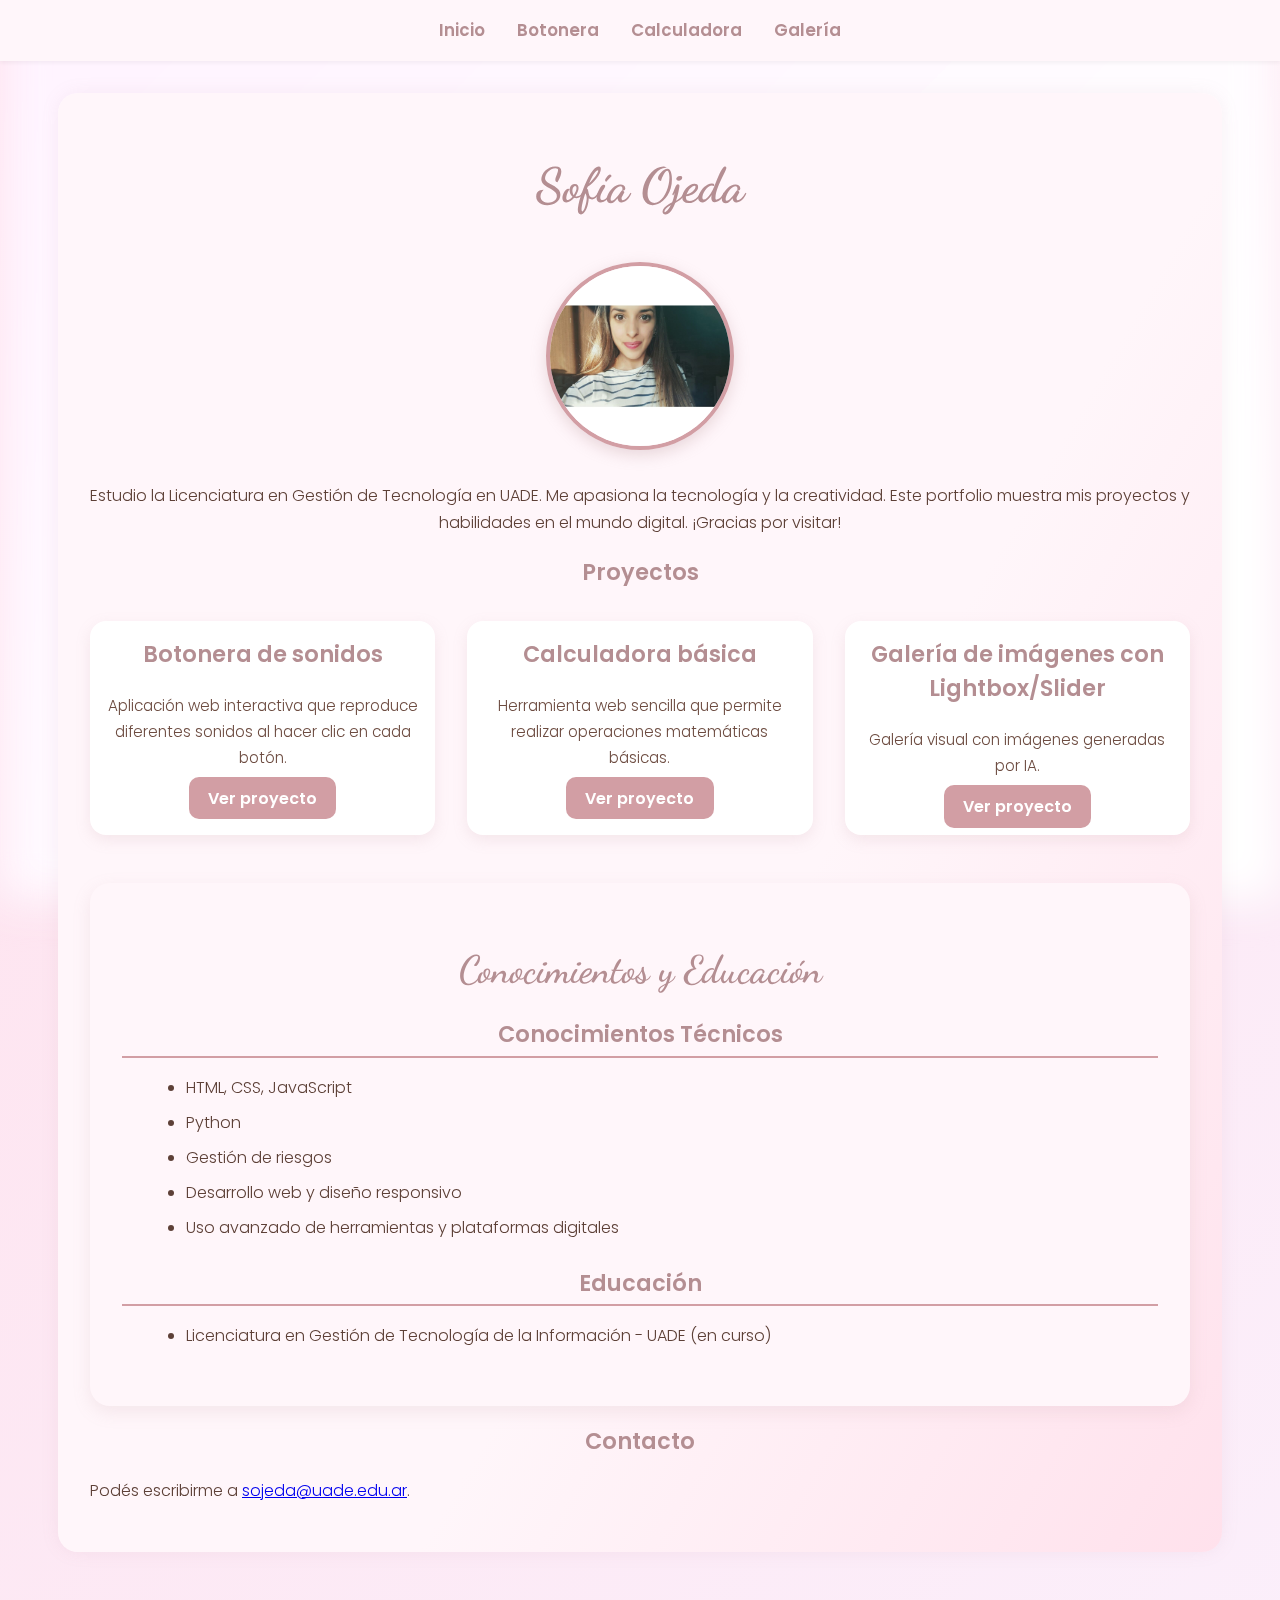
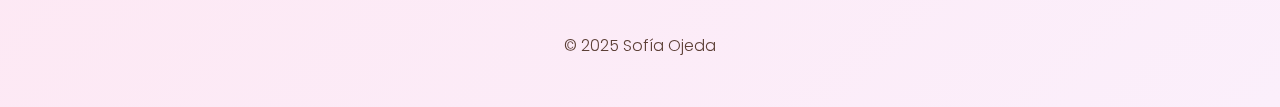
<file: index.html>
<!DOCTYPE html>
<html lang="es">
<head>
  <meta charset="UTF-8" />
  <meta name="viewport" content="width=device-width, initial-scale=1" />
  <title>Portfolio - Sofía Ojeda</title>
  <link rel="icon" type="image/x-icon" href="IMAGENES/corazon.png">
  <link rel="stylesheet" href="estilo.css" />
  <link href="https://fonts.googleapis.com/css2?family=Poppins:wght@300;600&display=swap" rel="stylesheet" />
</head>
<body>

<header>
  <nav>
    <ul>
      <li><a href="index.html">Inicio</a></li>
      <li><a href="botonera.html">Botonera</a></li>
      <li><a href="calculadora.html">Calculadora</a></li>
      <li><a href="galeria.html">Galería</a></li>
    </ul>
  </nav>
</header>

<main>
  <h1>Sofía Ojeda</h1>

  <section class="about-me">
  <div class="foto-container">
    <img src="IMAGENES/SOFIAIMG.jpg" alt="Foto de Sofía Ojeda" />
  </div>
  <p class="descripcion-perfil">
    Estudio la Licenciatura en Gestión de Tecnología en UADE. Me apasiona la tecnología y la creatividad. Este portfolio muestra mis proyectos y habilidades en el mundo digital. ¡Gracias por visitar!
  </p>
</section>

  <section id="projects">
    <h2>Proyectos</h2>
    <div class="projects-grid">

      <article class="project-card">
        <h3>Botonera de sonidos</h3>
        <p>Aplicación web interactiva que reproduce diferentes sonidos al hacer clic en cada botón.</p>
        <a href="botonera.html" class="btn-view">Ver proyecto</a>
      </article>

      <article class="project-card">
  <h3>Calculadora básica</h3>
  <p>Herramienta web sencilla que permite realizar operaciones matemáticas básicas.</p>
  <a href="calculadora.html" class="btn-view" target="_blank" rel="noopener noreferrer">Ver proyecto</a>
    </article>

    <article class="project-card">
  <h3>Galería de imágenes con Lightbox/Slider</h3>
  <p>Galería visual con imágenes generadas por IA.</p>
  <a href="galeria.html" class="btn-view" target="_blank" rel="noopener noreferrer">Ver proyecto</a>
</article>



    </div>
  </section>
  <section class="educacion-conocimientos">
  <h2>Conocimientos y Educación</h2>
  
  <div class="conocimientos">
    <h3>Conocimientos Técnicos</h3>
    <ul>
      <li>HTML, CSS, JavaScript</li>
      <li>Python</li>
      <li>Gestión de riesgos</li>
      <li>Desarrollo web y diseño responsivo</li>
      <li>Uso avanzado de herramientas y plataformas digitales</li>
    </ul>
  </div>
  
  <div class="educacion">
    <h3>Educación</h3>
    <ul>
      <li>Licenciatura en Gestión de Tecnología de la Información - UADE (en curso)</li>
    </ul>
  </div>
</section>


  <section id="contact">
    <h2>Contacto</h2>
    <p>Podés escribirme a <a href="mailto:sojeda@uade.edu.ar">sojeda@uade.edu.ar</a>.</p>
  </section>
</main>

<footer>
  <p>© 2025 Sofía Ojeda</p>
</footer>

</body>
</html>
</file>
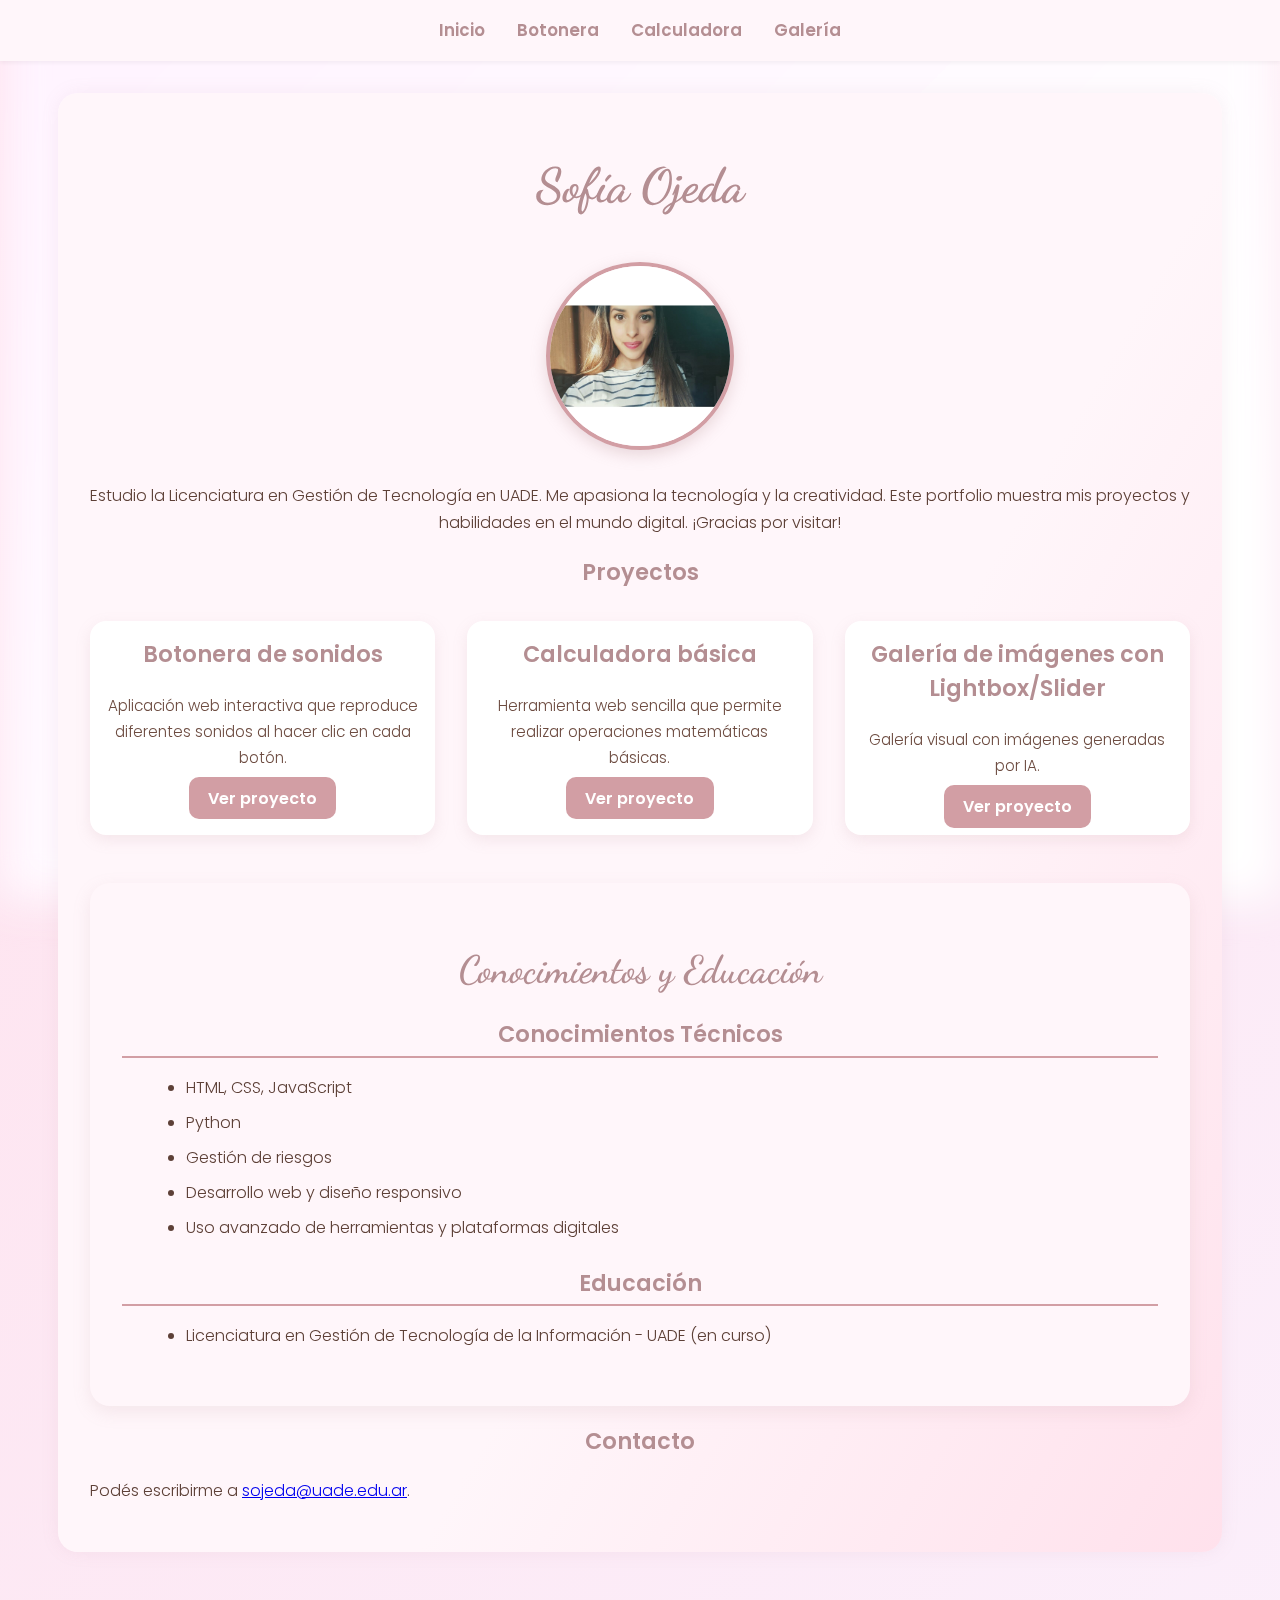
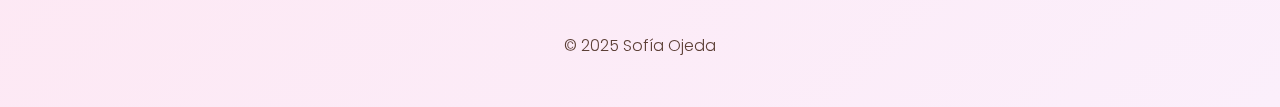
<file: Portafolio.html>
<!DOCTYPE html>
<html lang="es">
<head>
  <meta charset="UTF-8" />
  <meta name="viewport" content="width=device-width, initial-scale=1" />
  <title>Portfolio - Sofía Ojeda</title>
  <link rel="icon" type="image/x-icon" href="IMAGENES/corazon.png">
  <link rel="stylesheet" href="estilo.css" />
  <link href="https://fonts.googleapis.com/css2?family=Poppins:wght@300;600&display=swap" rel="stylesheet" />
</head>
<body>

<header>
  <nav>
    <ul>
      <li><a href="Portafolio.html">Inicio</a></li>
      <li><a href="botonera.html">Botonera</a></li>
      <li><a href="calculadora.html">Calculadora</a></li>
      <li><a href="galeria.html">Galería</a></li>
    </ul>
  </nav>
</header>

<main>
  <h1>Sofía Ojeda</h1>

  <section class="about-me">
  <div class="foto-container">
    <img src="IMAGENES/SOFIAIMG.jpg" alt="Foto de Sofía Ojeda" />
  </div>
  <p class="descripcion-perfil">
    Estudio la Licenciatura en Gestión de Tecnología en UADE. Me apasiona la tecnología y la creatividad. Este portfolio muestra mis proyectos y habilidades en el mundo digital. ¡Gracias por visitar!
  </p>
</section>

  <section id="projects">
    <h2>Proyectos</h2>
    <div class="projects-grid">

      <article class="project-card">
        <h3>Botonera de sonidos</h3>
        <p>Aplicación web interactiva que reproduce diferentes sonidos al hacer clic en cada botón.</p>
        <a href="botonera.html" class="btn-view">Ver proyecto</a>
      </article>

      <article class="project-card">
  <h3>Calculadora básica</h3>
  <p>Herramienta web sencilla que permite realizar operaciones matemáticas básicas.</p>
  <a href="calculadora.html" class="btn-view" target="_blank" rel="noopener noreferrer">Ver proyecto</a>
    </article>

    <article class="project-card">
  <h3>Galería de imágenes con Lightbox/Slider</h3>
  <p>Galería visual con imágenes generadas por IA.</p>
  <a href="galeria.html" class="btn-view" target="_blank" rel="noopener noreferrer">Ver proyecto</a>
</article>



    </div>
  </section>
  <section class="educacion-conocimientos">
  <h2>Conocimientos y Educación</h2>
  
  <div class="conocimientos">
    <h3>Conocimientos Técnicos</h3>
    <ul>
      <li>HTML, CSS, JavaScript</li>
      <li>Python</li>
      <li>Gestión de riesgos</li>
      <li>Desarrollo web y diseño responsivo</li>
      <li>Uso avanzado de herramientas y plataformas digitales</li>
    </ul>
  </div>
  
  <div class="educacion">
    <h3>Educación</h3>
    <ul>
      <li>Licenciatura en Gestión de Tecnología de la Información - UADE (en curso)</li>
    </ul>
  </div>
</section>


  <section id="contact">
    <h2>Contacto</h2>
    <p>Podés escribirme a <a href="mailto:sojeda@uade.edu.ar">sojeda@uade.edu.ar</a>.</p>
  </section>
</main>

<footer>
  <p>© 2025 Sofía Ojeda</p>
</footer>

</body>
</html>
</file>
<file: estilo.css>
@import url('https://fonts.googleapis.com/css2?family=Dancing+Script:wght@600&family=Poppins:wght@300;500;700&display=swap');

body {
  margin: 0;
  font-family: 'Poppins', sans-serif;
  background: linear-gradient(135deg, #ffe1ec 0%, #fbeffb 100%);
  font-size: 16px;
  color: #4b3b2a;
  font-weight: 300;
}

body::before {
  content: "";
  position: fixed;
  inset: 0;
  z-index: -1;
  background: inherit;
  filter: blur(22px) brightness(1.08);
}

header {
  position: sticky;
  top: 0;
  background: #fff6fa;
  padding: 1rem;
  box-shadow: 0 2px 4px rgba(0,0,0,0.05);
  z-index: 10;
}

nav ul {
  list-style: none;
  display: flex;
  justify-content: center;
  gap: 2rem;
  padding: 0;
  margin: 0;
}

nav a {
  text-decoration: none;
  color: #b48e92;
  font-weight: 600;
  font-size: 1.05rem;
}

nav a:hover {
  color: #c28791;
}

main {
  max-width: 1100px;
  margin: 2rem auto;
  padding: 2rem;
  background: linear-gradient(120deg, #fff6fa 60%, #ffe1ec 100%);
  border-radius: 20px;
  box-shadow: 0 0 18px rgba(180, 142, 146, 0.10);
}

h1 {
  text-align: center;
  font-family: 'Dancing Script', cursive;
  font-size: 3rem;
  color: #b48e92;
  margin-bottom: 1rem;
}

h2, h3 {
  color: #b48e92;
  font-weight: 600;
  font-size: 1.4rem;
  text-align: center;
}

p, li {
  font-size: 1rem;
  line-height: 1.7;
  color: #5d4037;
}

.botonera {
  display: grid;
  grid-template-columns: repeat(auto-fit, minmax(160px, 1fr));
  gap: 1.5rem;
  margin-top: 2rem;
  justify-items: center;
}

.botonera button {
  background-color: #d29ea4;
  color: white;
  border: none;
  border-radius: 12px;
  padding: 1rem 2rem;
  font-weight: 600;
  font-size: 1.1rem;
  font-family: 'Poppins', sans-serif;
  cursor: pointer;
  box-shadow: 0 4px 12px rgba(210, 158, 164, 0.2);
  transition: all 0.3s ease;
  width: 100%;
  max-width: 200px;
  text-align: center;
}

.botonera button:hover {
  background-color: #c28791;
  transform: scale(1.05);
}

.botonera button:active {
  transform: scale(0.95);
}

.projects-grid {
  display: grid;
  grid-template-columns: repeat(auto-fit, minmax(250px, 1fr));
  gap: 2rem;
  margin-top: 2rem;
}

.project-card {
  background: white;
  border-radius: 16px;
  box-shadow: 0 5px 15px rgba(180, 142, 146, 0.15);
  overflow: hidden;
  transition: 0.3s ease;
  text-align: center;
  padding-bottom: 1rem;
}

.project-card:hover {
  transform: scale(1.03);
}

.project-card img {
  width: 100%;
  height: 180px;
  object-fit: cover;
}

.project-card h3 {
  margin-top: 1rem;
  font-family: 'Poppins', sans-serif;
  color: #b48e92;
}

.project-card p {
  font-size: 0.95rem;
  padding: 0 1rem;
  color: #6d4c41;
}

button, .btn-view {
  background-color: #d29ea4;
  color: white;
  padding: 0.6rem 1.2rem;
  border: none;
  border-radius: 10px;
  font-size: 1rem;
  font-weight: 600;
  text-decoration: none;
  cursor: pointer;
  transition: background-color 0.3s ease;
}

.btn-view:hover, button:hover {
  background-color: #c28791;
}

footer {
  text-align: center;
  padding: 2rem 1rem;
  font-size: 0.9rem;
  color: #6d4c41;
}

.calculadora-container {
  max-width: 360px;
  margin: 3rem auto;
  padding: 2rem;
  background: linear-gradient(145deg, #fff6fa, #ffe1ec);
  border-radius: 20px;
  box-shadow: 0 8px 20px rgba(180, 142, 146, 0.15);
  text-align: center;
  position: relative;
  font-family: 'Poppins', sans-serif;
  color: #5d4037;
}

.calculadora-container::before,
.calculadora-container::after {
  content: \"♡\";
  font-family: 'Dancing Script', cursive;
  color: #f8cdd9;
  opacity: 0.2;
  position: absolute;
  font-size: 3rem;
  user-select: none;
  pointer-events: none;
}

.calculadora-container::before {
  top: -1.5rem;
  left: -1rem;
  font-size: 4rem;
}

.calculadora-container::after {
  bottom: -1rem;
  right: -1rem;
}

.calculadora-container h2 {
  font-family: 'Dancing Script', cursive;
  font-size: 2.4rem;
  color: #b48e92;
  margin-bottom: 1rem;
}

#display {
  width: 100%;
  padding: 1rem;
  font-size: 1.4rem;
  text-align: right;
  border: none;
  border-radius: 12px;
  margin-bottom: 1.5rem;
  background: white;
  color: #5d4037;
  box-shadow: inset 0 2px 5px rgba(0,0,0,0.05);
  font-family: 'Poppins', sans-serif;
}

.botones {
  display: grid;
  grid-template-columns: repeat(4, 1fr);
  gap: 0.7rem;
}

.botones button {
  background-color: #d29ea4;
  border: none;
  border-radius: 12px;
  padding: 0.8rem;
  font-size: 1.1rem;
  color: white;
  font-weight: 600;
  cursor: pointer;
  box-shadow: 0 5px 12px rgba(210, 158, 164, 0.3);
  transition: all 0.25s ease;
  font-family: 'Poppins', sans-serif;
}

.botones button:hover {
  background-color: #c28791;
  transform: scale(1.05);
}

.botones button:active {
  transform: scale(0.95);
}

.botones button.clear {
  grid-column: span 4;
  background-color: #fbe3ea;
  color: #b48e92;
}

.botones button.clear:hover {
  background-color: #f3d4de;
}

.about-me {
  text-align: center;
  margin-top: 3rem;
}

.foto-container {
  width: 180px;
  height: 180px;
  margin: 0.5rem auto 2rem auto;
  border-radius: 50%;
  overflow: hidden;
  box-shadow: 0 5px 15px rgba(180, 142, 146, 0.3);
  border: 4px solid #d29ea4;
  transition: transform 0.3s ease;
  cursor: pointer;
}

.foto-container img {
  width: 100%;
  height: 100%;
  object-fit: cover;
  display: block;
}

.foto-container:hover {
  transform: scale(1.05);
  box-shadow: 0 8px 20px rgba(180, 142, 146, 0.5);
}

.educacion-conocimientos {
  margin-top: 3rem;
  background: #fff6fa;
  padding: 2rem;
  border-radius: 20px;
  box-shadow: 0 6px 18px rgba(180, 142, 146, 0.15);
}

.educacion-conocimientos h2 {
  font-family: 'Dancing Script', cursive;
  color: #b48e92;
  font-size: 2.4rem;
  text-align: center;
  margin-bottom: 1.5rem;
}

.educacion-conocimientos h3 {
  color: #b48e92;
  font-weight: 600;
  margin-bottom: 0.8rem;
  font-size: 1.4rem;
  border-bottom: 2px solid #d29ea4;
  padding-bottom: 0.3rem;
}

.educacion-conocimientos ul {
  list-style-type: disc;
  margin-left: 1.5rem;
  color: #5d4037;
  font-weight: 300;
  font-size: 1rem;
  line-height: 1.6;
  margin-bottom: 1.5rem;
}

.educacion-conocimientos li {
  margin-bottom: 0.5rem;
}

.intro {
  text-align: center;
  max-width: 600px;
  margin: 0 auto 2rem;
  color: #5d4037;
}

@media (max-width: 600px) {
  main {
    padding: 1rem;
    margin: 1rem auto;
  }

  h1 {
    font-size: 2rem;
  }

  h2, h3 {
    font-size: 1.2rem;
    text-align: center;
  }

  .botonera {
    grid-template-columns: 1fr;
    gap: 1rem;
    justify-items: center;
  }

  .botonera button {
    max-width: 100%;
  }

  .intro {
    font-size: 1rem;
    max-width: 90%;
    margin: 1rem auto 1.5rem auto;
    text-align: center;
  }

  .projects-grid {
    grid-template-columns: 1fr;
    gap: 1.5rem;
  }

  .foto-container {
    width: 140px;
    height: 140px;
    margin-bottom: 1.5rem;
  }

  .calculadora-container {
    width: 95%;
    margin: 2rem auto;
    padding: 1.5rem;
  }
}
.gallery-grid {
  display: grid;
  grid-template-columns: repeat(auto-fit, minmax(220px, 1fr));
  gap: 1rem;
  max-width: 1000px;
  margin: 2rem auto;
}

.gallery-grid figure {
  margin: 0;
}

.gallery-grid img {
  width: 100%;
  height: auto;
  max-height: 220px;
  object-fit: cover;
  border-radius: 8px;
  cursor: pointer;
  transition: transform 0.3s ease, box-shadow 0.3s ease;
}

.gallery-grid img:hover {
  transform: scale(1.03);
  box-shadow: 0 4px 12px rgba(0,0,0,0.2);
}

.gallery-grid figcaption {
  margin-top: 0.5rem;
  font-size: 0.9rem;
  text-align: center;
  color: #5d4037;
}

#lightboxOverlay {
  display: none;
  position: fixed;
  inset: 0;
  background: rgba(0, 0, 0, 0.85);
  align-items: center;
  justify-content: center;
  z-index: 1000;
  padding: 1rem;
  box-sizing: border-box;
}

#lightboxOverlay.active {
  display: flex;
}


#lightboxContent {
  max-width: 80vw;
  max-height: 80vh;
  display: flex;
  justify-content: center;
  align-items: center;
  position: relative;
}

#lightboxContent img {
  max-width: 100%;
  max-height: 100%;
  object-fit: contain;
  border-radius: 8px;
  box-shadow: 0 0 20px rgba(255, 255, 255, 0.4);
  cursor: zoom-out;
  transition: transform 0.3s ease;
}
</file>
